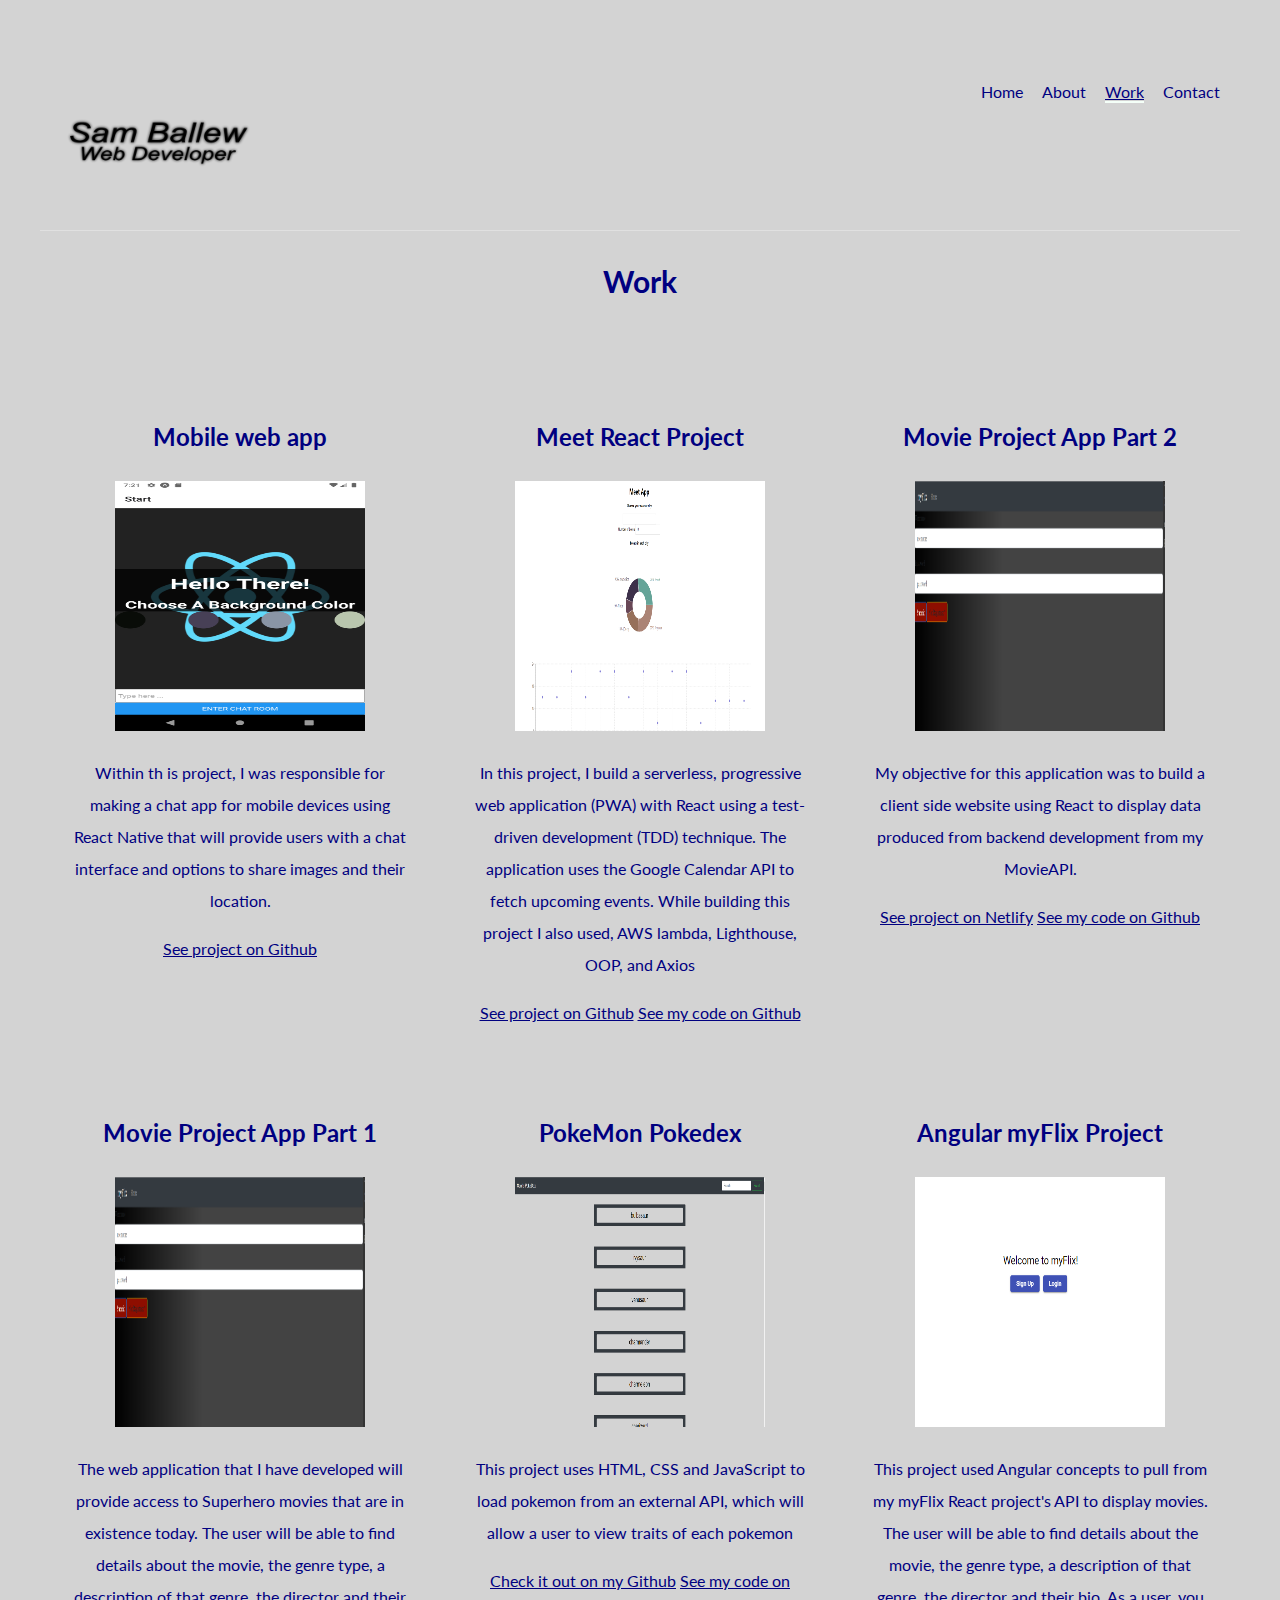
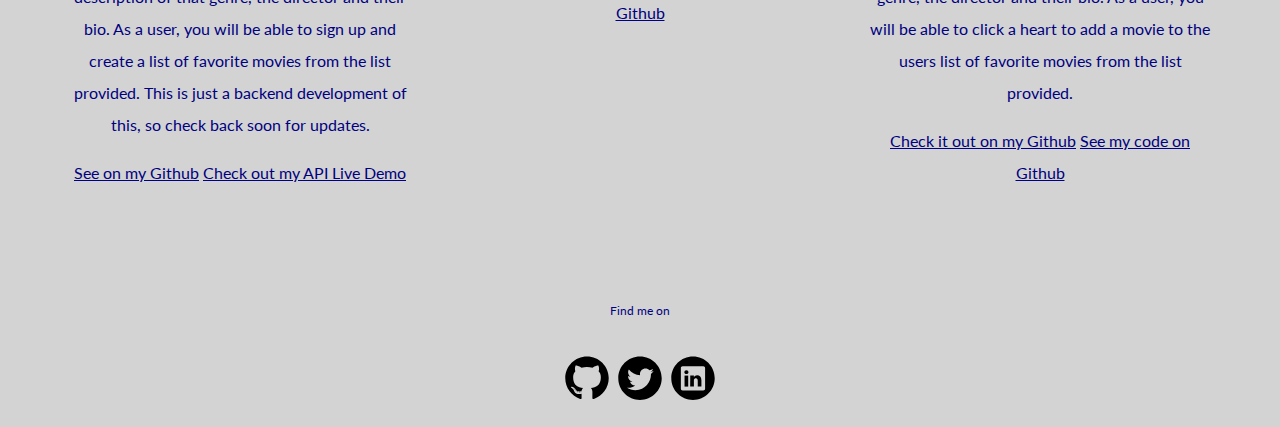
<file: work.html>
<!DOCTYPE html>
<html>
<head>
  <title>Sam Ballew's Webpage</title>
  <meta charset="utf-8">
  <meta name="viewport" content="width=device-width; initial-scale=1.0">
  <meta name="viewport" content="width=device-width" />
  <meta content="True" name="HandheldFriendly" />
  <meta http-equiv="X-UA-Compatible" content="IE=edge" />
  <link rel="shortcut icon" href="Img/sam_icon.svg">
  <link rel="stylesheet" href="CSS/normalize.css">
  <link
    href="https://fonts.googleapis.com/css2?family=Lato:ital,wght@0,400;1,300;1,400&family=Roboto:ital,wght@0,100;0,400;1,100&display=swap"
    rel="stylesheet">
  <link rel="stylesheet" type="text/css" href="CSS/styles.production.css">
  
</head>

<body>
  <div id="page-container">
    <div id="content-wrap">
      <header class="page-header">
        <!--ADD YOUR LOGO IMAGE HERE-->
        <img src="Img/name.png" alt="Logo is an uppercase S" class="page-header_item logo">
        <nav class="page-header_item">
          <ul role="menubar" class="navigation-list">
            <li role="presentation">
              <a
                href="index.html"
                role="menuitem"
                class="navigation-list__item navigation-list__item"
                >Home</a
              >
            </li>
            <li role="presentation">
              <a href="About.html" role="menuitem" class="navigation-list__item"
                >About</a
              >
            </li>
            <li role="presentation">
              <a href="work.html" role="menuitem" class="navigation-list__item--active"
                >Work</a
              >
            </li>
            <li role="presentation">
              <a
                href="Contact.html"
                role="menuitem"
                class="navigation-list__item"
                >Contact</a
              >
            </li>
          </ul>
        </nav>
      </header>
      <!-- Main Content -->
      <section>
        <h1>Work</h1> <br>
        <div class="grid">
          <!-- Grid items will live here -->
          <div class="grid-item">
            <h2>Mobile web app</h2>
            <img src="Img/mobile.png" alt="project" class="screenshot">
            <p>
              Within th is project, I was responsible for making a chat app for mobile devices using React Native that will
              provide users with a chat interface and options to share images and their location.
            </p>
            <a target="_blank" href="https://github.com/sballew17/hello-world">See project on Github</a>
          </div>
          <div class="grid-item">
            <h2>Meet React Project</h2>
            <img src="Img/Meet.PNG" alt="project" class="screenshot">
            <p>
              In this project, I build a serverless, progressive web application (PWA) with React using a test-driven
              development (TDD) technique. The application uses the Google Calendar API to fetch
              upcoming events. While building this project I also used, AWS lambda, Lighthouse, OOP, and Axios
            </p>
            <a target="_blank" href="https://sballew17.github.io/meet/">See project on Github</a>
            <a target="_blank" href="https://github.com/sballew17/meet">See my code on Github</a>
          </div>
          <div class="grid-item">
            <h2>Movie Project App Part 2</h2>
            <img src="Img/myFlix.PNG" alt="project" class="screenshot">
            <p>
              My objective for this application was to build a client side website using React to display data produced
              from backend development from my MovieAPI.
            </p>
            <a target="_blank" href="https://sam-superhero-movie-list.netlify.app/">See project on Netlify</a>
            <a target="_blank" href="https://github.com/sballew17/myFlix-client">See my code on Github</a>
          </div>
          <div class="grid-item">
            <h2>Movie Project App Part 1</h2>
            <img src="Img/myFlix.PNG" alt="project" class="screenshot">
            <p>
              The web application that I have developed will provide access to Superhero movies that are in existence
              today. The user will be able to find details about the movie, the genre type, a description of that genre,
              the director and their bio. As a user, you will be able to sign up and create a list of favorite movies
              from the list provided. This is just a backend development of this, so check back soon for updates.
            </p>
            <a target="_blank" href="https://github.com/sballew17/movie.project">See on my Github</a>
            <a target="_blank" href="https://sam-superhero-movie-project.herokuapp.com/documentation.html">Check out my API Live Demo</a>
          </div>
          <div class="grid-item">
            <h2>PokeMon Pokedex</h2>
            <img src="Img/Pokemon.PNG" alt="project" class="screenshot">
            <p>
              This project uses HTML, CSS and JavaScript to load pokemon from an external API, which will allow a user
              to view traits of each pokemon
            </p>
            <a target="_blank" href="https://sballew17.github.io/Sam-s-Pokedex-main/">Check it out on my Github</a>
            <a target="_blank" href="https://github.com/sballew17/Sam-s-Pokedex-main">See my code on Github</a>
          </div>
          <div class="grid-item">
            <h2>Angular myFlix Project</h2>
            <img src="Img/angular.PNG" alt="project" class="screenshot">
            <p>
              This project used Angular concepts to pull from my myFlix React project's API to display movies. The user will be able to find details about the movie, the genre type, a description of that genre,
              the director and their bio. As a user, you will be able to click a heart to add a movie to the users list of favorite movies
              from the list provided.
            </p>
            <a target="_blank" href="https://sballew17.github.io/myFlix-Angular-client/welcome">Check it out on my Github</a>
            <a target="_blank" href="https://github.com/sballew17/myFlix-Angular-client">See my code on Github</a>
          </div>
        </div>
    </div>
  
    </section>
  </div>
  </div>
  <footer class="page-footer">
    <p>Find me on</p>
    <!-- need to link my webpages below -->
    <div class="social-media">
      <a target="_blank" href="https://github.com/sballew17">
      <img src="Img/github_icon2.svg" class="icons" alt="Github"></a>
      <a target="_blank" href="https://twitter.com/ballew17">
      <img src="Img/twitter_icon.svg" class="icons" alt="Twitter"></a>
      <a target="_blank" href="https://www.linkedin.com/in/samuelballew/">
      <img src="Img/linkedin_icon.svg" class="icons" alt="LinkedIn"></a>
    </div>
  </footer>
</body>

</html>
</file>
<file: CSS/styles.production.css>
/*
* Prefixed by https://autoprefixer.github.io
* PostCSS: v7.0.29,
* Autoprefixer: v9.7.6
* Browsers: last 4 version
*/

/*
Colors used
Background: lightgray
Text color (Navy): #000080
*/

/* :root { dark green */ /* navy */ /* green */ /* yellow
  } */

* {
  -webkit-box-sizing: border-box;
  box-sizing: border-box;
}
/*
>>>>>>> main
header {
  font-family: "Lato", sans-serif;
  font-size: 12px;
  line-height: 1.6;
  margin: 0 auto;
} */
/* nav {
  -ms-flex-line-pack: center;
  align-content: center;
} */
body {
  background-color: lightgray;
}
body {
  font-family: "Lato", sans-serif;
  font-weight: 400;
  font-size: 16px;
  /*sets the font size to 16px */
  line-height: 2;
  /* Sets teh line-height to 1.6*/
  color: #000080;
}
footer {
  font-family: "Lato", sans-serif;
  font-size: 12px;
  line-height: 1.6;
  margin: 0 auto;
}
p {
  text-align: center;
}
div {
  text-align: center;
}
label {
  position: relative;
  -webkit-box-align: center;
  -ms-flex-align: center;
  align-items: center;
}
h1 {
  font-size: 30px;
  font-weight: 700;
  text-align: center;
}
main {
  text-align: center;
}
table {
  position: relative;
  text-align: center;
  margin: 30px auto 20px;
}
h2 {
  font-size: 24px;
  font-weight: 700;
  text-align: center;
}
h3 {
  font-size: 18px;
  font-weight: 700;
}
a {
  color: #000080;
}
a:hover,
a:focus {
  /* No underlining when hovering over a link */
  text-decoration: none;
}
a:visited {
  /* visited link */
  color: red;
}
a:active {
  /* selected link */
  color: orange;
}
button {
  /* overwrites browser defaults and resets the border */
  border: none;
  /* takes the font from the outer container */
  font-family: inherit;
  /* styles the background color, font color, and text decoration (underline, etc.) of the button */
  background-color: #357b70;
  color: white;
  text-decoration: none;
  /*adds spacing to the button (this will be discussed more in-depth later) */
  padding: 10px;
  border-radius: 3px;
  /* gives the button a bottom border with a width of 2px, a type of solid, and a color in RGBA format */
  border-bottom: 2px solid rgba(0, 0, 0, 0.3);
}
button:hover,
button:focus {
  /* lets the mouse appear as a hand when hovering over the button */
  cursor: pointer;
  /* reduces the opacity of the button to 80% */
  opacity: 0.8;
}
.button_secondary {
  background-color: #e0b354;
  color: #2b2b2b;
}
div {
  padding: 10px;
  margin: 10px;
}
.profile__portrait {
  float: left;
  width: 250px;
  margin-right: 40px;
  border-radius: 50%;
}
.screenshot {
  width: 250px;
  height: 250px;
}
.page-footer {
  clear: both;
}
.icons {
  width: 50px;
  height: 50px;
}
.profile {
  max-width: 700px;
  margin: 0 auto;
}
.content {
  text-align: center;
  padding: 20px;
}

.berlin-illustration {
  width: 100%;
}

.page-footer {
  clear: both;
  display: -webkit-box;
  display: -ms-flexbox;
  display: flex;
  -webkit-box-orient: vertical;
  -webkit-box-direction: normal;
  -ms-flex-direction: column;
  flex-direction: column;
  text-align: center;
}

.page-header {
  display: -webkit-box;
  display: -ms-flexbox;
  display: flex;
  width: 100%;
  padding: 20px;
  border-bottom: solid 1px rgba(255, 255, 255, 0.3);
}

.page-header_item {
  -webkit-box-flex: 0;
  -ms-flex: 0 1 200px;
  flex: 0 1 200px;
}

.page-header_item:last-child {
  -webkit-box-flex: 1;
  -ms-flex-positive: 1;
  flex-grow: 1;
  text-align: right;
}

.navigation-list {
  list-style-type: none;
}

.navigation-list__item {
  text-decoration: none;
  border-bottom: 2px solid transparent;
  transition: border-color 0.3s ease-in;
}

.navigation-list__item:hover {
  border-color: #f4fff8;
}

.navigation-list__item--active {
  border-bottom: 2px solid #f4fff8;
}

.navigation-list li {
  margin-left: 15px;
  display: inline-block;
}

.logo {
  width: 100px;
}

.about-me li {
  list-style-type: none;
}
/* .page-header {
  display: -webkit-box;
  display: -ms-flexbox;
  display: flex;
  width: 100%;
  padding: 20px;
}
.page-header__item {
  -webkit-box-flex: 0;
  -ms-flex: 0 1 200px;
  flex: 0 1 200px;
  height: 100px;
  width: 120px;
}
.page-header__item:last-child {
  -webkit-box-flex: 1;
  -ms-flex-positive: 1;
  flex-grow: 1;
}
.navigation-list {
  list-style-type: none;
  -ms-flex-line-pack: end;
  align-content: flex-end;
}
.navigation-list li {
  display: inline-block;
  margin-left: auto;
}
.navigation-list__item--active {
  text-decoration: none;
} */
/* start grid fallback */
.grid__item {
  display: inline-block;
  width: 33%;
}
/* end grid fallback */
@supports (display: grid) {
  .grid {
    display: -ms-grid;
    display: grid;
    /* grid-template-columns: 300px 300px 300px; fractions are better than pixels - they are responsive */
    -ms-grid-columns: 1fr 20px 1fr 20px 1fr;
    grid-template-columns: 1fr 1fr 1fr;
    grid-gap: 20px;
    margin: 0;
  }
  .grid__item {
    background-color: white;
    width: auto;
    min-height: auto;
    margin: 0;
  }
  .grid__item:last-child {
    -ms-grid-column: 3;
    grid-column: 3 / 3;
    -ms-grid-row: 1;
    -ms-grid-row-span: 2;
    grid-row: 1 / 3;
  }
}
/* Small devices (landscape phones, less than 768px) */

@media all and (min-width: 576px) and (max-width: 767.98px) {
  .grid {
    -ms-grid-columns: 1fr 20px 1fr;
    grid-template-columns: 1fr 1fr;
  }
}

/* Medium devices (tablets, less than 992px) */

@media all and (max-width: 767.98px) {
  .profile-portrait {
    float: none;
    margin-right: auto;
    width: 187px;
  }

  .navigation-list {
    padding: 0;
    text-align: center;
  }

  .logo {
    display: none;
  }
}

/* Large devices (desktops, less than 1200px) */

@media all and (max-width: 1199.98px) {
  .grid {
    grid-gap: 10px;
  }

  .grid-item:last-child {
    grid-column: auto / auto;
    grid-row: auto / auto;
  }
}

@media all and (max-width: 500px) {
  .grid {
    -ms-grid-columns: 1fr;
    grid-template-columns: 1fr;
  }
}
@media all and (min-width: 500px) and (max-width: 750px) {
  .grid {
    -ms-grid-columns: 1fr 20px 1fr;
    grid-template-columns: 1fr 1fr;
  }
}
@media all and (max-width: 750px) {
  .grid {
    grid-gap: 10px;
  }
  .grid__item:last-child {
    grid-column: auto/ auto;
    grid-row: auto/ auto;
  }
  h1 {
    font-size: 22px;
  }
}
.button {
  /* overwrites browser defaults and resets the boarder */
  border: none;
  display: inline-block;
  font-family: inherit;
  background-color: #357b70;
  color: white;
  text-decoration: none;
  padding: 10px;
  border-radius: 3px;
  /* width of the border, type, color */
  border-bottom: 2px solid rgba (0, 0, 0, 0.3);
  -webkit-transition-duration: 0.2s opacity;
  -o-transition-duration: 0.2s opacity;
  transition-duration: 0.2s opacity;
}
button {
  /* overwrites browser defaults and resets the boarder */
  border: none;
  display: inline-block;
  font-family: inherit;
  background-color: #357b70;
  color: white;
  text-decoration: none;
  padding: 10px;
  border-radius: 3px;
  /* width of the border, type, color */
  border-bottom: 2px solid rgba (0, 0, 0, 0.3);
  -webkit-transition-duration: 0.2s opacity;
  -o-transition-duration: 0.2s opacity;
  transition-duration: 0.2s opacity;
}
button:hover,
button:focus,
.button:hover,
.button:focus {
  /* lets the mouse appear as a hand when hovering over the button */
  cursor: pointer;
  /* reduces the opacity of the button to 80% */
  opacity: 0.8;
}
@-webkit-keyframes color-change {
  from {
    fill: #edc655;
  }
  to {
    fill: #f76414;
  }
}
@keyframes color-change {
  from {
    fill: #edc655;
  }
  to {
    fill: #f76414;
  }
}
@keyframes color-change {
  0% {
    fill: #edc655;
  }
  50% {
    fill: #fcffad;
  }
  100% {
    fill: #f76414;
  }
}
.sun {
  -webkit-animation: 4s color-change infinite alternate linear;
  animation: 4s color-change infinite alternate linear;
}
@-webkit-keyframes cloud-move {
  from {
    -webkit-transform: translate(0, 80px);
    transform: translate(0, 80px);
  }
  to {
    -webkit-transform: translate(200px, 50px);
    transform: translate(200px, 50px);
  }
}
@keyframes cloud-move {
  from {
    -webkit-transform: translate(0, 80px);
    transform: translate(0, 80px);
  }
  to {
    -webkit-transform: translate(200px, 50px);
    transform: translate(200px, 50px);
  }
}
.cloud-front {
  -webkit-animation: 30s cloud-move infinite alternate linear;
  animation: 30s cloud-move infinite alternate linear;
}
@-webkit-keyframes cloud-move-reverse {
  from {
    -webkit-transform: translate(44px, 48px);
    transform: translate(44px, 48px);
  }
  to {
    -webkit-transform: translate(100px, 48px);
    transform: translate(100px, 48px);
  }
}
@keyframes cloud-move-reverse {
  from {
    -webkit-transform: translate(44px, 48px);
    transform: translate(44px, 48px);
  }
  to {
    -webkit-transform: translate(100px, 48px);
    transform: translate(100px, 48px);
  }
}
.cloud-back {
  -webkit-animation: 34s cloud-move-reverse infinite alternate linear;
  animation: 34s cloud-move-reverse infinite alternate linear;
}
#page-container {
  position: relative;
  min-height: 100%;
}
#content-wrap {
  padding-bottom: 2.5rem;
}
#footer {
  position: absolute;
  bottom: 0;
  width: 100%;
  height: 2.5rem;
}
</file>
